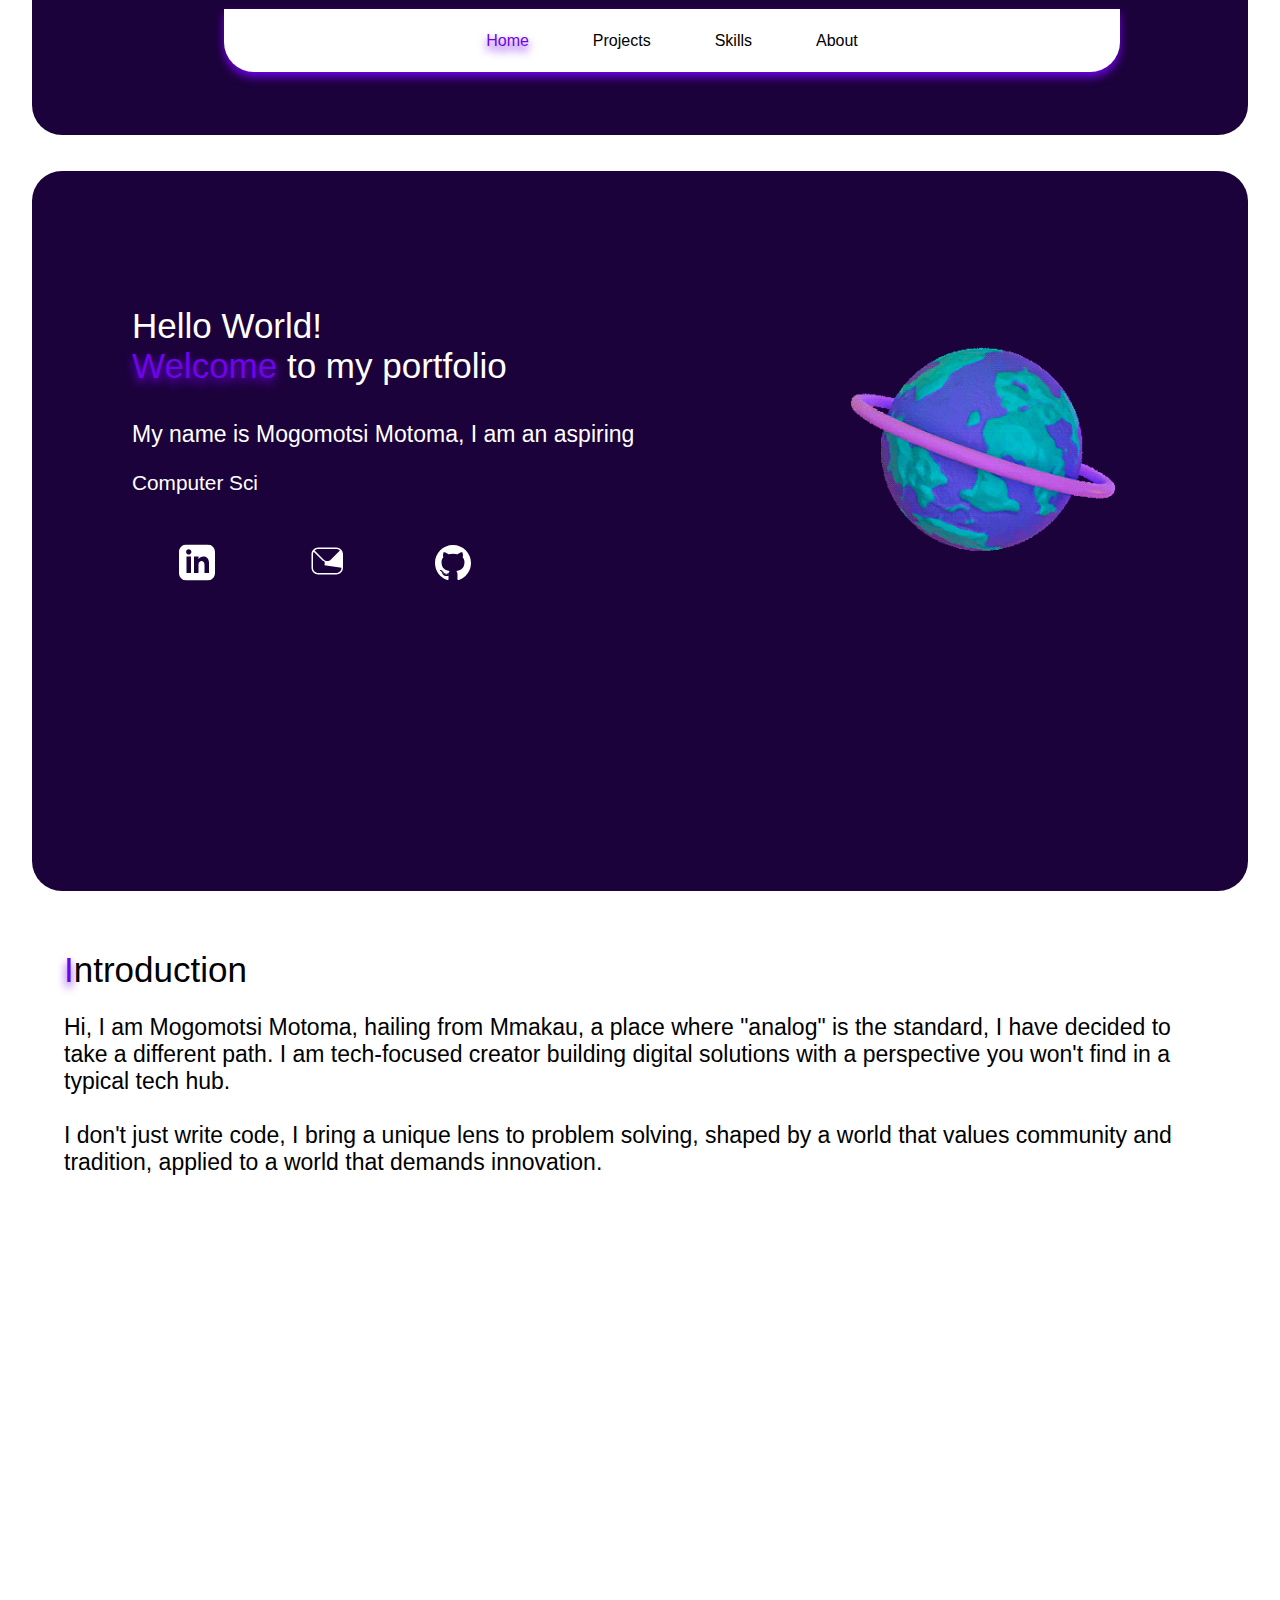
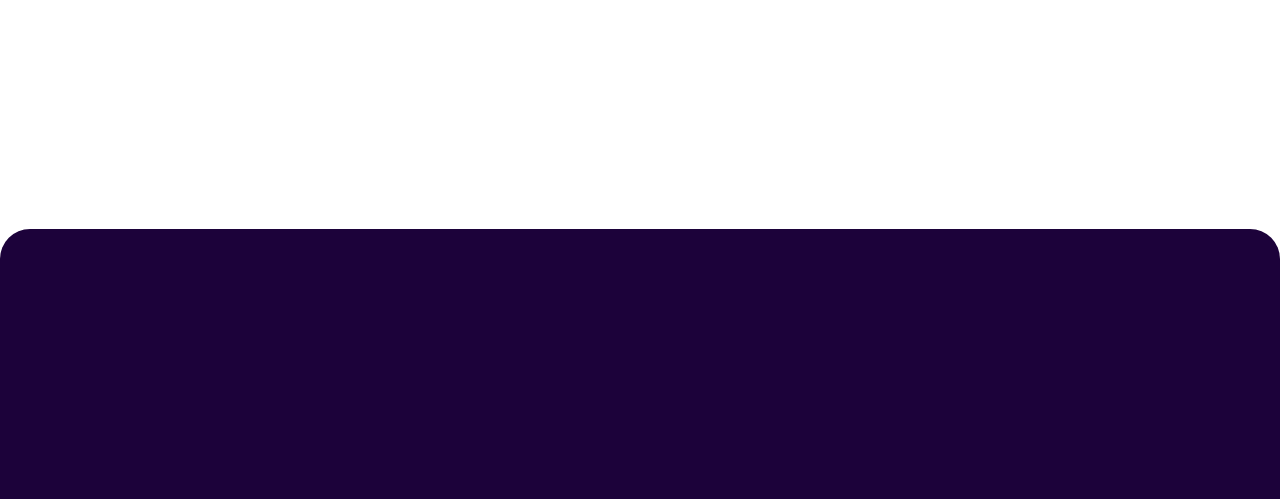
<file: index.html>
<!DOCTYPE html>
<html>

<head>
    <title></title>
    <meta name="viewport" content="width=device-width, initial-scale=1" />
    <link rel="stylesheet" href="style.css">
</head>

<body>
    <header>
        <div class="navbar">
            <table>
                <tr>
                    <td><a href="#"><span class="glow">Home</span></a></td>
                    <td><a href="Projects.html">Projects</a></td>
                    <td><a href="Skills.html">Skills</a></td>
                    <td><a href="About.html">About</a></td>
                </tr>
            </table>
        </div>


    </header>
    <br />
    <br />
    <div class="intro">
        <div style="display: flex;">
            <div style="flex: 2;">
                <p class="h1">
                    Hello World! <br />
                    <span class="glow">Welcome</span> to my portfolio

                </p>

                <p style="font-weight: 100;">
                    My name is Mogomotsi Motoma, I am an aspiring
                <div id="text" class="typing-text">
                </div>
                </p>
                <br />
                <div class="socials">
                    <table>
                        <tr>
                            <!--linkedin-->
                            <td><a href="https://www.linkedin.com/in/mogomotsi-motoma-1469312b0/" target="_blank">
                                    <svg xmlns="http://www.w3.org/2000/svg" width="50" height="50" viewBox="0 0 24 24"
                                        fill="black">
                                        <path
                                            d="M19 0h-14c-2.761 0-5 2.239-5 5v14c0 2.761 2.239 5 5 5h14c2.762 0 5-2.239 5-5v-14c0-2.761-2.238-5-5-5zm-11 19h-3v-11h3v11zm-1.5-12.268c-.966 0-1.75-.79-1.75-1.764s.784-1.764 1.75-1.764 1.75.79 1.75 1.764-.783 1.764-1.75 1.764zm13.5 12.268h-3v-5.604c0-3.368-4-3.113-4 0v5.604h-3v-11h3v1.765c1.396-2.586 7-2.777 7 2.476v6.759z" />
                                    </svg>
                                </a>
                            </td>

                            <td><!--email-->
                                <a href="mailto:2898909@students.wits.ac.za" target="_blank">
                                    <?xml version="1.0" encoding="UTF-8"?>
                                    <svg xmlns="http://www.w3.org/2000/svg" id="Layer_1" data-name="Layer 1"
                                        viewBox="0 0 24 24" width="50" height="50">
                                        <path
                                            d="M19.5,2H7.5c-2.49,0-4.5,2.01-4.5,4.5V15.5c0,2.49,2.01,4.5,4.5,4.5h12c2.49,0,4.5-2.01,4.5-4.5V6.5c0-2.49
                                        -2.01-4.5-4.5-4.5Zm0,1c.95,0,1.82,.38,2.45,1l-5.97,5.97c-1.37,1.37-3.58,1.37-4.95,0L5.05,4c.63-.62,1.5-1,2.45-1h
                                        12Zm3.5,12.5c0,1.93-1.57,3.5-3.5,3.5H7.5c-1.93,0-3.5-1.57-3.5-3.5V6.5c0-.62,.16-1.19,.44-1.7l5.88,5.88c.88,.88,2
                                        .03,1.32,3.18,1.32s2.3-.44,3.18-1.32l5.88-5.88c.28,.5,.44,1.08,.44,1.7V15.5Zm-5,7c0,.28-.22,.5-.5,.5H4.5c-2.48,0
                                        -4.5-2.02-4.5-4.5V7.5c0-.28,.22-.5,.5-.5s.5,.22,.5,.5v11c0,1.93,1.57,3.5,3.5,3.5h13c.28,0,.5,.22,.5,.5Z" />
                                    </svg>
                                </a>

                            </td>

                            <td> <a href="https://github.com/Mo06-exe" target="_blank">
                                    <!--github-->
                                    <svg xmlns="http://www.w3.org/2000/svg" xmlns:xlink="http://www.w3.org/1999/xlink"
                                        version="1.1" id="Capa_1" x="0px" y="0px" viewBox="0 0 24 24"
                                        style="enable-background:new 0 0 24 24;" xml:space="preserve" width="50"
                                        height="50">
                                        <g>
                                            <path style="fill-rule:evenodd;clip-rule:evenodd;"
                                                d="M12,0.296c-6.627,0-12,5.372-12,12c0,5.302,3.438,9.8,8.206,11.387   c0.6,0.111,0.82-0.26,0.82-0.577c0-0.286-0.011-1.231-0.016-2.234c-3.338,0.726-4.043-1.416-4.043-1.416   C4.421,18.069,3.635,17.7,3.635,17.7c-1.089-0.745,0.082-0.729,0.082-0.729c1.205,0.085,1.839,1.237,1.839,1.237   c1.07,1.834,2.807,1.304,3.492,0.997C9.156,18.429,9.467,17.9,9.81,17.6c-2.665-0.303-5.467-1.332-5.467-5.93   c0-1.31,0.469-2.381,1.237-3.221C5.455,8.146,5.044,6.926,5.696,5.273c0,0,1.008-0.322,3.301,1.23   C9.954,6.237,10.98,6.104,12,6.099c1.02,0.005,2.047,0.138,3.006,0.404c2.29-1.553,3.297-1.23,3.297-1.23   c0.653,1.653,0.242,2.873,0.118,3.176c0.769,0.84,1.235,1.911,1.235,3.221c0,4.609-2.807,5.624-5.479,5.921   c0.43,0.372,0.814,1.103,0.814,2.222c0,1.606-0.014,2.898-0.014,3.293c0,0.319,0.216,0.694,0.824,0.576   c4.766-1.589,8.2-6.085,8.2-11.385C24,5.669,18.627,0.296,12,0.296z" />
                                            <path
                                                d="M4.545,17.526c-0.026,0.06-0.12,0.078-0.206,0.037c-0.087-0.039-0.136-0.121-0.108-0.18   c0.026-0.061,0.12-0.078,0.207-0.037C4.525,17.384,4.575,17.466,4.545,17.526L4.545,17.526z" />
                                            <path
                                                d="M5.031,18.068c-0.057,0.053-0.169,0.028-0.245-0.055c-0.079-0.084-0.093-0.196-0.035-0.249   c0.059-0.053,0.167-0.028,0.246,0.056C5.076,17.903,5.091,18.014,5.031,18.068L5.031,18.068z" />
                                            <path
                                                d="M5.504,18.759c-0.074,0.051-0.194,0.003-0.268-0.103c-0.074-0.107-0.074-0.235,0.002-0.286   c0.074-0.051,0.193-0.005,0.268,0.101C5.579,18.579,5.579,18.707,5.504,18.759L5.504,18.759z" />
                                            <path
                                                d="M6.152,19.427c-0.066,0.073-0.206,0.053-0.308-0.046c-0.105-0.097-0.134-0.234-0.068-0.307   c0.067-0.073,0.208-0.052,0.311,0.046C6.191,19.217,6.222,19.355,6.152,19.427L6.152,19.427z" />
                                            <path
                                                d="M7.047,19.814c-0.029,0.094-0.164,0.137-0.3,0.097C6.611,19.87,6.522,19.76,6.55,19.665   c0.028-0.095,0.164-0.139,0.301-0.096C6.986,19.609,7.075,19.719,7.047,19.814L7.047,19.814z" />
                                            <path
                                                d="M8.029,19.886c0.003,0.099-0.112,0.181-0.255,0.183c-0.143,0.003-0.26-0.077-0.261-0.174c0-0.1,0.113-0.181,0.256-0.184   C7.912,19.708,8.029,19.788,8.029,19.886L8.029,19.886z" />
                                            <path
                                                d="M8.943,19.731c0.017,0.096-0.082,0.196-0.224,0.222c-0.139,0.026-0.268-0.034-0.286-0.13   c-0.017-0.099,0.084-0.198,0.223-0.224C8.797,19.574,8.925,19.632,8.943,19.731L8.943,19.731z" />
                                        </g>

                                    </svg>
                                </a>
                            </td>

                        </tr>
                    </table>
                </div>
            </div>
            <div style="flex: 1;">
                <img src="giphy.gif" class="globe-gif">
            </div>
        </div>

    </div>
    <br />
    <br />
    <div class="main">
        <h1 class="h1">
            <span class="glow">I</span>ntroduction
        </h1>
        <p>
            Hi, I am Mogomotsi Motoma, hailing from Mmakau, a place where "analog" is the standard, I have decided to
            take a different path. I am tech-focused creator building digital solutions with a perspective you won't
            find in a typical tech hub.
            <br />
            <br />
            I don't just write code, I bring a unique lens to problem solving, shaped by a world that values community
            and tradition, applied to a world that demands innovation.
        </p>
    </div>

    <div class="main">

    </div>
    <div class="footer">

    </div>
    <script src="script.js"></script>
</body>

</html>
</file>
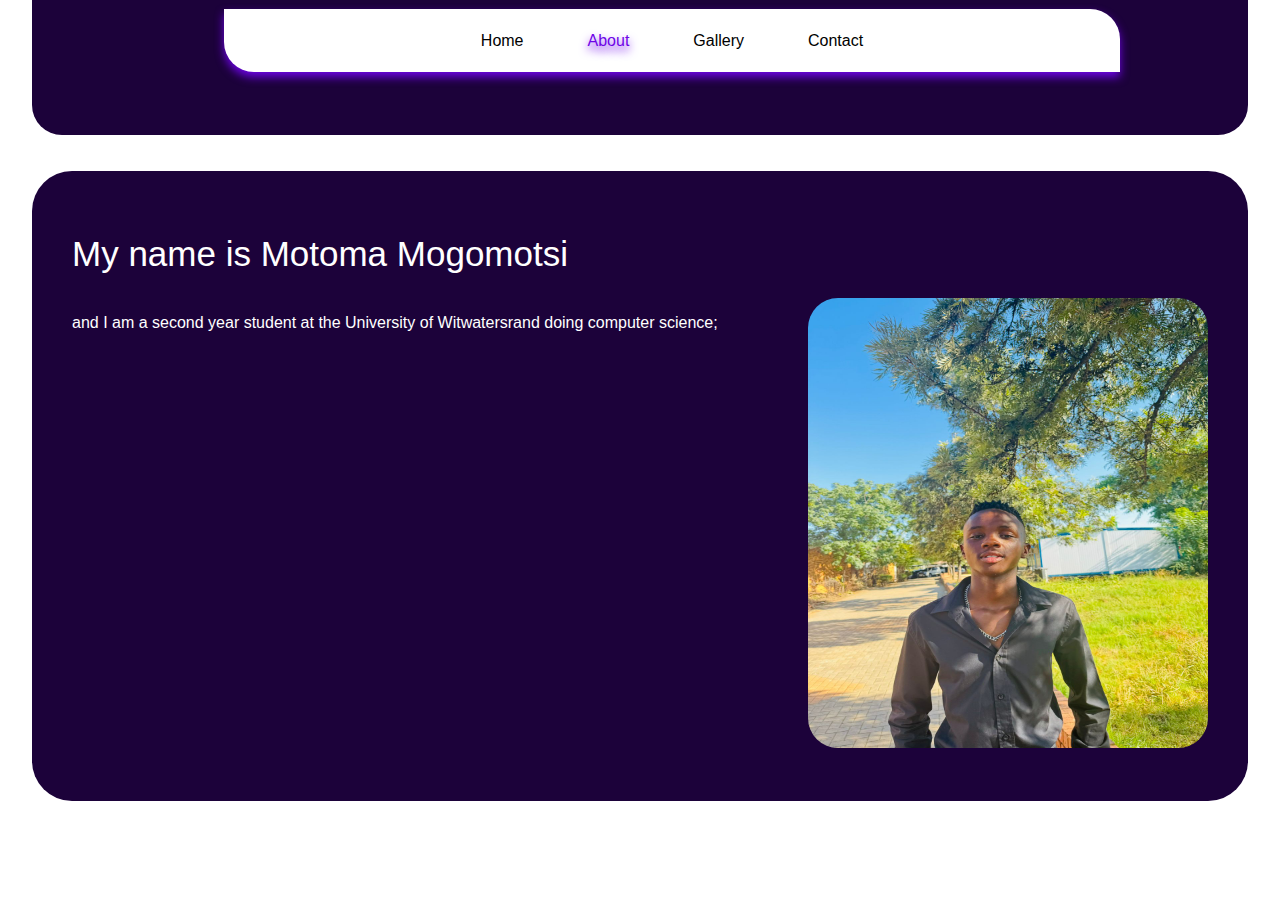
<file: About.html>
<!DOCTYPE html>
<html>
    <head>
        <title></title>
        <meta name = "viewport" content = "width=device-width, initial-scale=1" />
        <style type ="text/css">
            body {
                margin-top: 0;
                font-family: Arial, Helvetica, sans-serif;
                scroll-behavior: smooth;
            }

            .navbar {
                top: 1vh;
                float: center;
                align-items: center;
                text-align: center;
                display: flex;
                z-index: 3;
                width: 70vw;
                height: 7vh;
                background-color: white;
                position: relative;
                opacity: 1;
                justify-content: center;
                border-radius: 0 30px;
                box-shadow: 0 5px 10px rgb(110, 4, 231);
                left: 15vw;
                right: 15vw;
                scroll-behavior: smooth;
                transform: scale(1);
                transition-duration: 0.5s;
            }

            .navbar:hover {
                box-shadow: 0 5px 10px;
                transition-duration: 0.5s;
                transform: scale(1.01);
            }

            .navbar > table {
                float: center;
            }

            header {
                justify-content: center;
                align-items: center;
                background-size: cover;
                background-color: rgb(28, 2, 58);
                width: 95vw;
                height: 15vh;
                margin: 0 auto;
                box-sizing: border-box;
                border-radius: 0 0 30px 30px;
            }

            .glow {
                color: rgb(110, 4, 231);
                text-shadow: 0 5px 10px rgb(110, 4, 231);
            }

            td > a {
                text-decoration: none;
                color: black;
                padding: 30px;
                transform: scaleX(1);
                transition-duration: 0.5s;
            }

            td > a:hover {
                transform: scaleX(1.01);
                transition-duration: 0.5s;
                color: rgb(110, 4, 231);
                text-shadow: 5px 5px 10px rgb(110, 4, 231);
            }

            .abt {
                height: 70vh;
                width: 95vw;
                background-color: rgb(28, 2, 58);
                left: 1vw;
                right: 1vw;
                box-sizing: border-box;
                margin: 0 auto;
                border-radius: 40px;
                transform: scale(1);
                transition-duration: 0.5s;
                justify-content: center;
                padding: 40px;
            }

            .abt:hover {
                transform: scale(1.03);
                transition-duration: 0.5s;
                box-shadow: 0 10px 10px rgb(110, 4, 231);
            }

            .abt > img {
                float: right;
                border: none;
                width: 400px;
                height: 450px;
                border-radius: 30px;
                transition-duration: 0.5s;
                margin: 0 auto;
            }

            .abt > img:hover {
                transition-duration: 0.5s;
                box-shadow: 10px 10px 10px rgb(110, 4, 231);
            }

            .abt > h1 {
                font-size: 35px;
                font-weight: 300;
                color: white;
                align-items: center;
                vertical-align: center;
            }

            .abt > p {
                float: left;
                color: white;
                align-items: center;
                vertical-align: center;
            }

        </style>
    </head>
    <body>
        <header>
            <div class = "navbar">
                    <table>
                        <tr>
                            <td><a href = "home2.html">Home</span></a></td>
                            <td><a href = "#"><span class = "glow">About</span></a></td>
                            <td><a href = "Gallery.html">Gallery</a></td>
                            <td><a href = "Contact.html">Contact</a></td>
                        </tr>
                    </table>
            </div>
        </header>
        <br/>
        <br/>
        <div class = "abt">
            
                <h1>My name is Motoma Mogomotsi</h1>
                <p>
                    and I am a second year student at the University of Witwatersrand
                    doing computer science;
                </p>

            <img src = "IMG-20240308-WA0016.jpg">
        </div>
        <br/>
        <br/>
    </body>
</html>
</file>
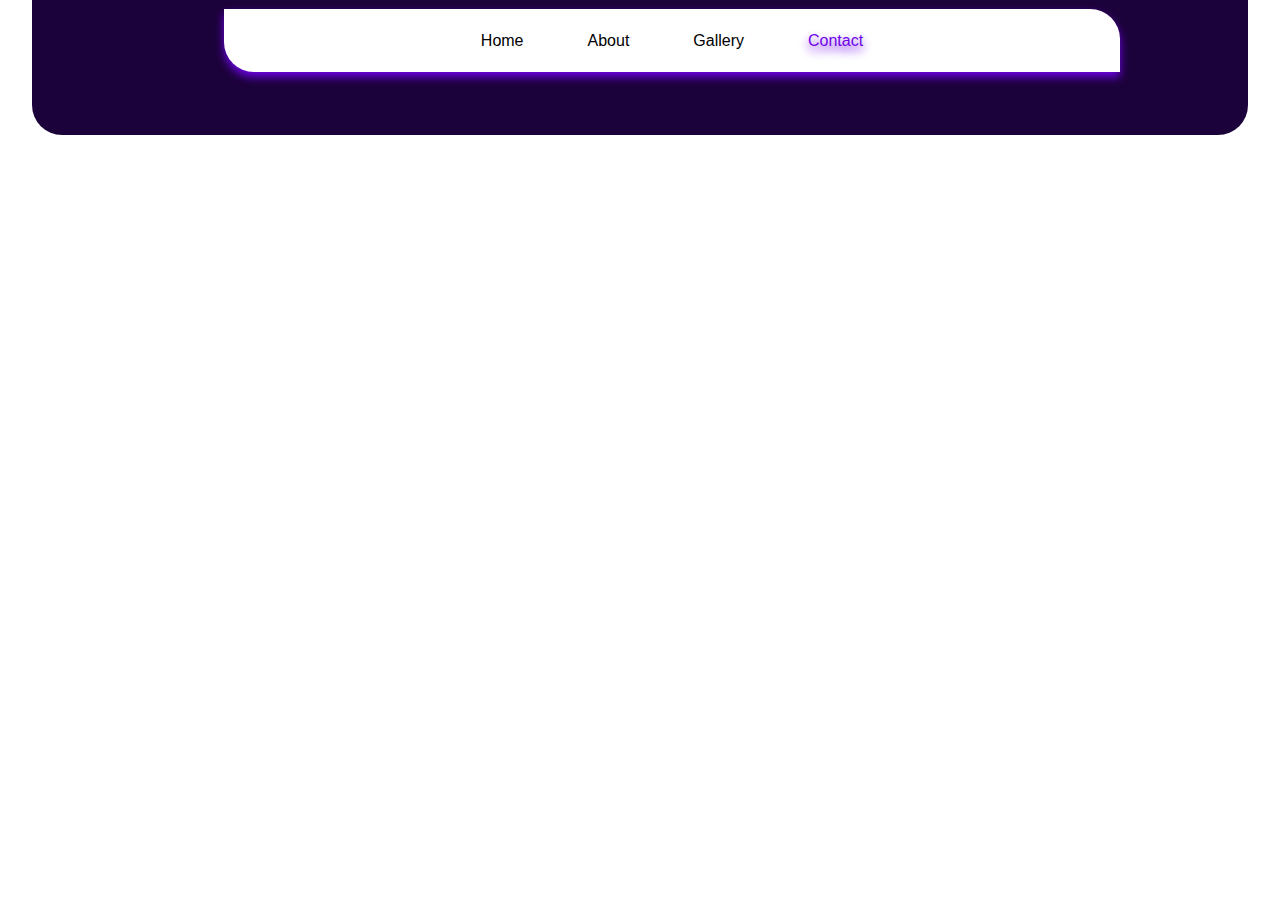
<file: Contact.html>
<!DOCTYPE html>
<html>
    <head>
        <title></title>
        <meta name = "viewport" content = "width=device-width, initial-scale=1" />
        <style type ="text/css">
            body {
                margin-top: 0;
                font-family: Arial, Helvetica, sans-serif;
                scroll-behavior: smooth;
            }

            header {
                justify-content: center;
                align-items: center;
                background-size: cover;
                background-color: rgb(28, 2, 58);
                width: 95vw;
                height: 15vh;
                margin: 0 auto;
                box-sizing: border-box;
                border-radius: 0 0 30px 30px;
            }
            
            .navbar {
                top: 1vh;
                float: center;
                align-items: center;
                text-align: center;
                display: flex;
                z-index: 3;
                width: 70vw;
                height: 7vh;
                background-color: white;
                position: relative;
                opacity: 1;
                justify-content: center;
                border-radius: 0 30px;
                box-shadow: 0 5px 10px rgb(110, 4, 231);
                left: 15vw;
                right: 15vw;
                scroll-behavior: smooth;
                transform: scale(1);
                transition-duration: 0.5s;
            }

            .navbar:hover {
                box-shadow: 0 5px 10px;
                transition-duration: 0.5s;
                transform: scale(1.01);
            }

            .navbar > table {
                float: center;
            }

            .glow {
                color: rgb(110, 4, 231);
                text-shadow: 0 5px 10px rgb(110, 4, 231);
            }

            td > a {
                text-decoration: none;
                color: black;
                padding: 30px;
                transform: scaleX(1);
                transition-duration: 0.5s;
            }

            td > a:hover {
                transform: scaleX(1.01);
                transition-duration: 0.5s;
                color: rgb(110, 4, 231);
                text-shadow: 5px 5px 10px rgb(110, 4, 231);
            }

            .main {
                animation: appear linear;
                animation-timeline: view();
                animation-range: entry 0 cover 30%;
                width: 70vw;
                height: 100vh;
                display: grid;
                grid-template-columns: 3fr 1fr;
                color: black;
                margin-left: 1vw;
                margin-right: 1vw;
            }


            @keyframes appear {
                from {
                    opacity: 0;
                    transform: scale(0.5);
                }

                to {
                    opacity: 1;
                    transform: scale(1);
                }
            }

        </style>
    </head>
    <body>
        <header>
            <div class = "navbar">
                    <table>
                        <tr>
                            <td><a href = "home2.html">Home</a></td>
                            <td><a href = "About.html">About</a></td>
                            <td><a href = "Gallery.html">Gallery</a></td>
                            <td><a href = "#"><span class = "glow">Contact</span></a></td>
                        </tr>
                    </table>
            </div>
        </header>
        <br/>
        <br/>
        <div class = "intro">
        
        </div>
    </body>
</html>
</file>
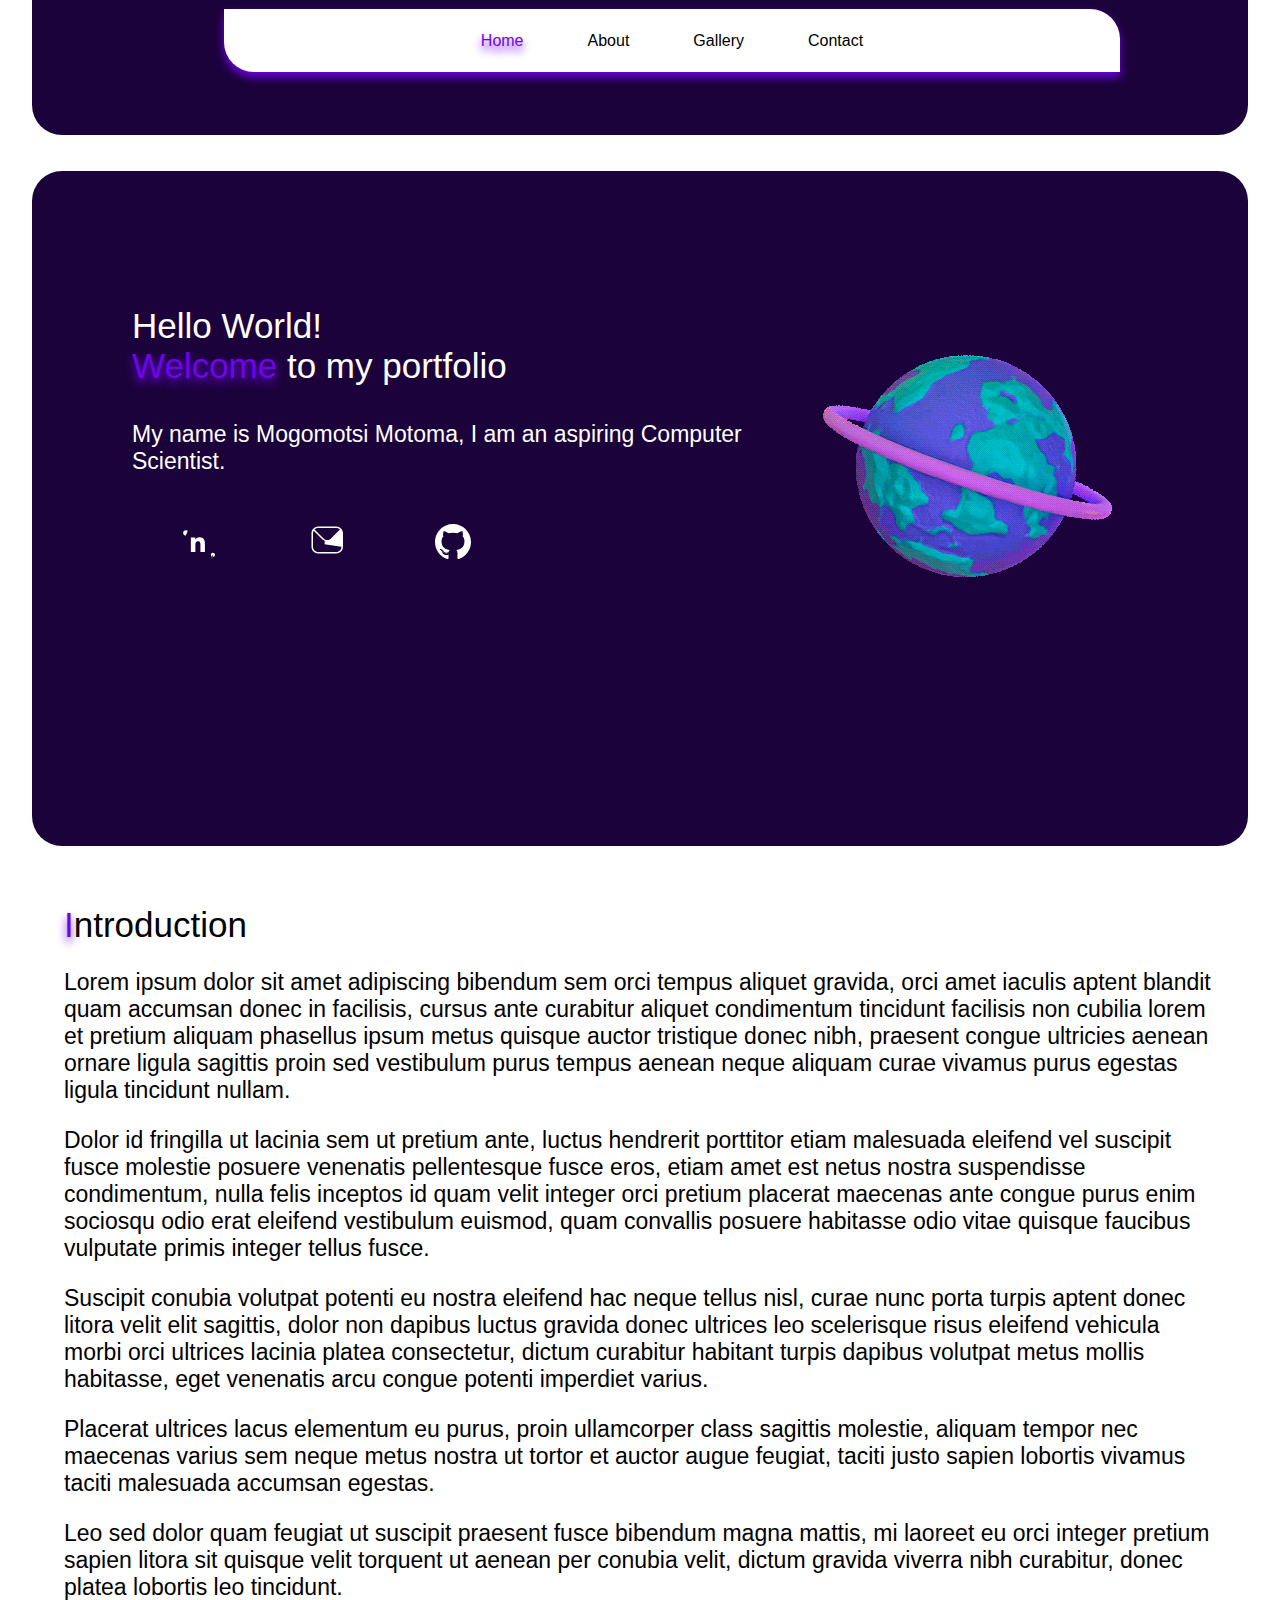
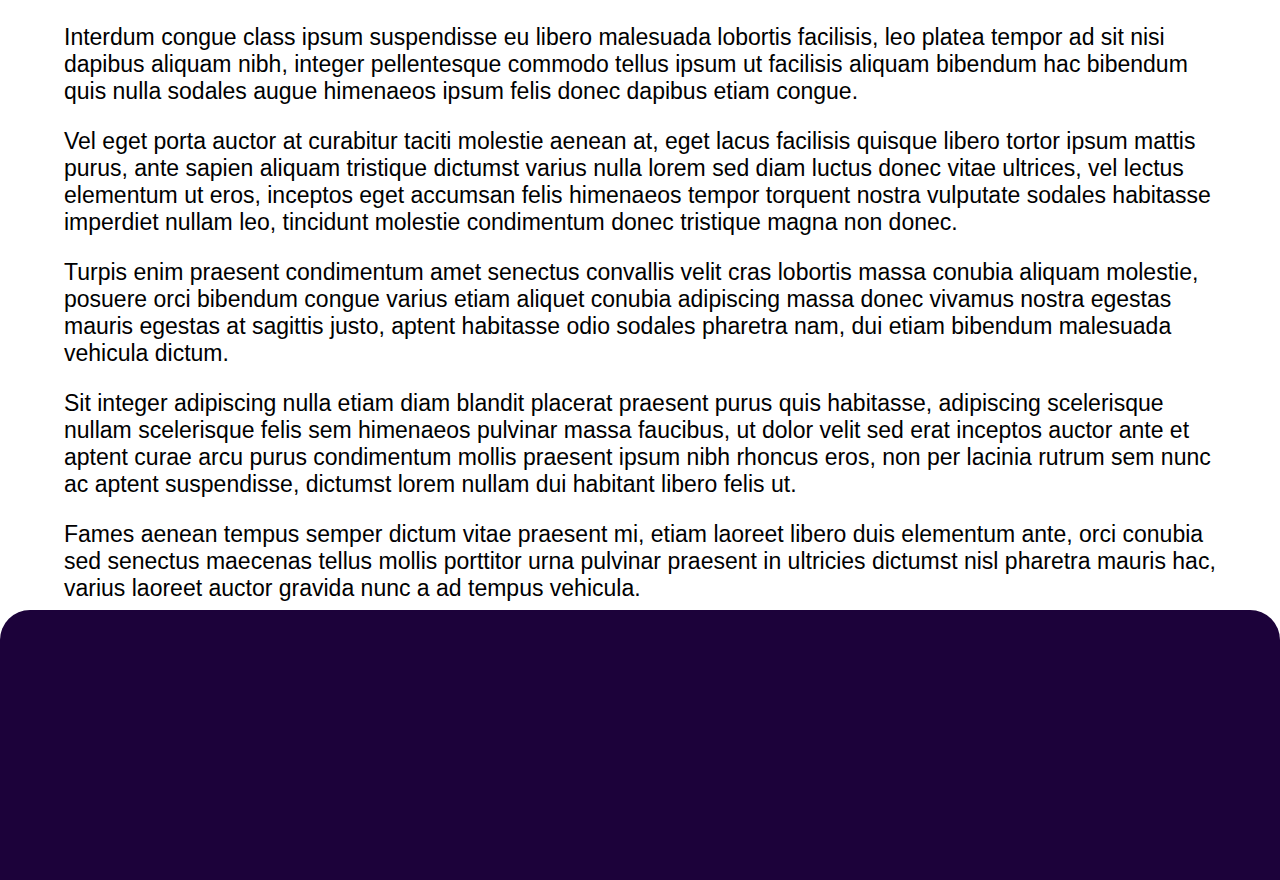
<file: home2.html>
<!DOCTYPE html>
<html>
    <head>
        <title></title>
        <meta name = "viewport" content = "width=device-width, initial-scale=1" />
        <style type ="text/css">
            body {
                margin: 0 auto;
                font-family: Arial, Helvetica, sans-serif;
                scroll-behavior: smooth;
                overflow-x: hidden;
                overflow-y: scroll;
            }
            
            .navbar {
                top: 1vh;
                float: center;
                align-items: center;
                text-align: center;
                display: flex;
                z-index: 3;
                width: 70vw;
                height: 7vh;
                background-color: white;
                position: relative;
                opacity: 1;
                justify-content: center;
                border-radius: 0 30px;
                box-shadow: 0 5px 10px rgb(110, 4, 231);
                left: 15vw;
                right: 15vw;
                scroll-behavior: smooth;
                transform: scale(1);
                transition-duration: 0.5s;
            }

            .navbar:hover {
                box-shadow: 0 5px 10px;
                transition-duration: 0.5s;
                transform: scale(1.01);
            }

            .navbar > table {
                float: center;
            }

            .intro {
                background-size: cover;
                width: 95vw;
                height: 75vh;
                padding: 100px;
                left: 0;
                right: 0;
                background-color: rgb(28, 2, 58);
                color: white;
                border-radius: 30px;
                margin: 0 auto;
                box-sizing: border-box;
                justify-content: center;
                vertical-align: center;
            }

            .h1 {
                font-size: 35px;
                font-weight: 300;
            }

            header {
                justify-content: center;
                align-items: center;
                background-size: cover;
                background-color: rgb(28, 2, 58);
                width: 95vw;
                height: 15vh;
                margin: 0 auto;
                box-sizing: border-box;
                border-radius: 0 0 30px 30px;
            }

            .glow {
                color: rgb(110, 4, 231);
                text-shadow: 0 5px 10px rgb(110, 4, 231);
            }

            td > a {
                text-decoration: none;
                color: black;
                padding: 30px;
                transform: scaleX(1);
                transition-duration: 0.5s;
            }

            td > a:hover {
                transform: scaleX(1.01);
                transition-duration: 0.5s;
                color: rgb(110, 4, 231);
                text-shadow: 5px 5px 10px rgb(110, 4, 231);
            }

            .img {
                background-image: url("#");
                background-attachment: fixed;
                background-size: cover;
                background-position: center;
                position: relative;
                height: 300px;
                width: 300px;
                z-index: 2;
                border-radius: 30px;
                margin: 0;
                margin-left: 100px;
                border: none;
            }

            .intro-content {
                font-size: 35px;
                font-weight: 300;
                color: black;
            }
            
            .button {
                border-radius: 30px;
                border: none;
                height: 50px;
                color: white;
                background-color: rgb(110, 4, 231);
                transform: scale(1);
                transition-duration: 0.5s;
            }

            .button:hover {
                color: rgb(110, 4, 231);
                background-color: white;
                transform: scale(1.05);
                transition-duration: 0.5s;
                border: 2px solid rgb(110, 4, 231);
                box-shadow: 0 5px 10px rgb(110, 4, 231);
                cursor: pointer;
            }

            .main {
                align-items: center;
                animation: appear linear;
                animation-timeline: view();
                animation-range: entry 0 cover 30%;
                width: 90vw;
                height: 75vh;
                color: black;
                margin-left: 5vw;
                margin-right: 5vw;
                justify-content: center;
                box-sizing: border-box;
            }

            @keyframes appear {
            from {
                opacity: 0.5;
                scale: 0.5;
            }

            to {
                opacity: 1;
                scale: 1;
            }

            }

            .footer {
                animation: appear linear;
                animation-timeline: view();
                animation-range: entry 0 cover 15%;
                bottom: 0vh;
                top: 70vh;
                left: 0vw;
                right: 0vw;
                height: 30vh;
                width: 100vw;
                background-color: rgb(28, 2, 58);
                margin: 0 auto;
                border-radius: 30px 30px 0 0;
                justify-content: center;
                align-items: center;
                position: relative;
            }

            p {
                font-size: 23px;
                font-weight: 10px;
            }
        
            .intro > img {
                transform: scale(3);
            }

            .socials {
                height: 5vh;
                width: 5vw;
            }

            svg {
                fill: white;
                height: 5vh;
                width: 5vw;
                transition-duration: 0.5s;
                transform: scale(0.8);
            }

            svg:hover {
                fill: rgb(110, 4, 231);
                transition-duration: 0.5s;
            }

        </style>
    </head>
    
    <body>
        <header>
            <div class = "navbar">
                    <table>
                        <tr>
                            <td><a href = "#"><span class = "glow">Home</span></a></td>
                            <td><a href = "About.html">About</a></td>
                            <td><a href = "Gallery.html">Gallery</a></td>
                            <td><a href = "Contact.html">Contact</a></td>
                        </tr>
                    </table>
            </div>
        </header>
        <br/>
        <br/>
        <div class = "intro">
            <div style="display: flex;">
                 <div style="flex: 2;">
                     <p class = "h1">
                         Hello World! <br/>
                         <span class = "glow">Welcome</span> to my portfolio
                         
                     </p>

                     <p style = "font-weight: 100;">
                        My name is Mogomotsi Motoma, I am an aspiring Computer Scientist.
                     </p>
                     <br/>
                     <div class ="socials">
                        <table>
                            <tr>
                                <td><!--linkedin-->
                                    <a href= "#">
                                        <svg xmlns="http://www.w3.org/2000/svg" xmlns:xlink="http://www.w3.org/1999/xlink" version="1.1" id="Capa_1" x="0px" y="0px" viewBox="0 0 24 24" style="enable-background:new 0 0 24 24;" xml:space="preserve" width="50" height="50">
                                            <g>
                                                <path id="Path_2525" d="M23.002,21.584h0.227l-0.435-0.658l0,0c0.266,0,0.407-0.169,0.409-0.376c0-0.008,0-0.017-0
                                                .001-0.025   c0-0.282-0.17-0.417-0.519-0.417h-0.564v1.476h0.212v-0.643h0.261L23.002,21.584z M22.577,20.774h-0.2
                                                46v-0.499h0.312   c0.161,0,0.345,0.026,0.345,0.237c0,0.242-0.186,0.262-0.412,0.262"/>
                                                <path id="Path_2520" d="M17.291,19.073h-3.007v-4.709c0-1.123-0.02-2.568-1.564-2.568c-1.566,0-1.806,1.223-1.806,
                                                2.487v4.79H7.908   V9.389h2.887v1.323h0.04c0.589-1.006,1.683-1.607,2.848-1.564c3.048,0,3.609,2.005,3.609,4.612L
                                                17.291,19.073z M4.515,8.065   c-0.964,0-1.745-0.781-1.745-1.745c0-0.964,0.781-1.745,1.745-1.745c0.964,0,1.745,0
                                                .781,1.745,1.745   C6.26,7.284,5.479,8.065,4.515,8.065L4.515,8.065 M6.018,19.073h-3.01V9.389h3.01V19.073z M18.7
                                                9,1.783H1.497   C0.68,1.774,0.01,2.429,0,3.246V20.61c0.01,0.818,0.68,1.473,1.497,1.464H18.79c0.819,0.01,1.492-0.
                                                645,1.503-1.464V3.245   c-0.012-0.819-0.685-1.474-1.503-1.463"/>
                                                <path id="Path_2526" d="M22.603,19.451c-0.764,0.007-1.378,0.633-1.37,1.397c0.007,0.764,0.633,1.378,1.397,1.37   
                                                c0.764-0.007,1.378-0.633,1.37-1.397c-0.007-0.754-0.617-1.363-1.37-1.37H22.603 M22.635,22.059   c-0.67,0.011-1.25
                                                4-0.522-1.265-1.192c-0.011-0.67,0.523-1.222,1.193-1.233c0.67-0.011,1.222,0.523,1.233,1.193   c0,0.007,0,0.013,0,
                                                0.02C23.81,21.502,23.29,22.045,22.635,22.059h-0.031"/>
                                            </g>
                                            
                                            </svg>
                                    </a>
                                </td>

                                <td><!--email-->
                                    <a href ="mailto:2898909@students.wits.ac.za" target="_blank">
                                        <?xml version="1.0" encoding="UTF-8"?>
                                    <svg xmlns="http://www.w3.org/2000/svg" id="Layer_1" data-name="Layer 1" viewBox="0 0 24 24" width="50" height="50">
                                        <path d="M19.5,2H7.5c-2.49,0-4.5,2.01-4.5,4.5V15.5c0,2.49,2.01,4.5,4.5,4.5h12c2.49,0,4.5-2.01,4.5-4.5V6.5c0-2.49
                                        -2.01-4.5-4.5-4.5Zm0,1c.95,0,1.82,.38,2.45,1l-5.97,5.97c-1.37,1.37-3.58,1.37-4.95,0L5.05,4c.63-.62,1.5-1,2.45-1h
                                        12Zm3.5,12.5c0,1.93-1.57,3.5-3.5,3.5H7.5c-1.93,0-3.5-1.57-3.5-3.5V6.5c0-.62,.16-1.19,.44-1.7l5.88,5.88c.88,.88,2
                                        .03,1.32,3.18,1.32s2.3-.44,3.18-1.32l5.88-5.88c.28,.5,.44,1.08,.44,1.7V15.5Zm-5,7c0,.28-.22,.5-.5,.5H4.5c-2.48,0
                                        -4.5-2.02-4.5-4.5V7.5c0-.28,.22-.5,.5-.5s.5,.22,.5,.5v11c0,1.93,1.57,3.5,3.5,3.5h13c.28,0,.5,.22,.5,.5Z"/></svg>
                                    </a>

                                </td>

                                <td> <a href = "https://github.com/Mo06-exe" target="_blank">
                                    <!--github-->
                                    <svg xmlns="http://www.w3.org/2000/svg" xmlns:xlink="http://www.w3.org/1999/xlink" version="1.1" id="Capa_1" x="0px" y="0px" viewBox="0 0 24 24" style="enable-background:new 0 0 24 24;" xml:space="preserve" width="50" height="50">
                                        <g>
                                            <path style="fill-rule:evenodd;clip-rule:evenodd;" d="M12,0.296c-6.627,0-12,5.372-12,12c0,5.302,3.438,9.8,8.206,11.387   c0.6,0.111,0.82-0.26,0.82-0.577c0-0.286-0.011-1.231-0.016-2.234c-3.338,0.726-4.043-1.416-4.043-1.416   C4.421,18.069,3.635,17.7,3.635,17.7c-1.089-0.745,0.082-0.729,0.082-0.729c1.205,0.085,1.839,1.237,1.839,1.237   c1.07,1.834,2.807,1.304,3.492,0.997C9.156,18.429,9.467,17.9,9.81,17.6c-2.665-0.303-5.467-1.332-5.467-5.93   c0-1.31,0.469-2.381,1.237-3.221C5.455,8.146,5.044,6.926,5.696,5.273c0,0,1.008-0.322,3.301,1.23   C9.954,6.237,10.98,6.104,12,6.099c1.02,0.005,2.047,0.138,3.006,0.404c2.29-1.553,3.297-1.23,3.297-1.23   c0.653,1.653,0.242,2.873,0.118,3.176c0.769,0.84,1.235,1.911,1.235,3.221c0,4.609-2.807,5.624-5.479,5.921   c0.43,0.372,0.814,1.103,0.814,2.222c0,1.606-0.014,2.898-0.014,3.293c0,0.319,0.216,0.694,0.824,0.576   c4.766-1.589,8.2-6.085,8.2-11.385C24,5.669,18.627,0.296,12,0.296z"/>
                                            <path d="M4.545,17.526c-0.026,0.06-0.12,0.078-0.206,0.037c-0.087-0.039-0.136-0.121-0.108-0.18   c0.026-0.061,0.12-0.078,0.207-0.037C4.525,17.384,4.575,17.466,4.545,17.526L4.545,17.526z"/>
                                            <path d="M5.031,18.068c-0.057,0.053-0.169,0.028-0.245-0.055c-0.079-0.084-0.093-0.196-0.035-0.249   c0.059-0.053,0.167-0.028,0.246,0.056C5.076,17.903,5.091,18.014,5.031,18.068L5.031,18.068z"/>
                                            <path d="M5.504,18.759c-0.074,0.051-0.194,0.003-0.268-0.103c-0.074-0.107-0.074-0.235,0.002-0.286   c0.074-0.051,0.193-0.005,0.268,0.101C5.579,18.579,5.579,18.707,5.504,18.759L5.504,18.759z"/>
                                            <path d="M6.152,19.427c-0.066,0.073-0.206,0.053-0.308-0.046c-0.105-0.097-0.134-0.234-0.068-0.307   c0.067-0.073,0.208-0.052,0.311,0.046C6.191,19.217,6.222,19.355,6.152,19.427L6.152,19.427z"/>
                                            <path d="M7.047,19.814c-0.029,0.094-0.164,0.137-0.3,0.097C6.611,19.87,6.522,19.76,6.55,19.665   c0.028-0.095,0.164-0.139,0.301-0.096C6.986,19.609,7.075,19.719,7.047,19.814L7.047,19.814z"/>
                                            <path d="M8.029,19.886c0.003,0.099-0.112,0.181-0.255,0.183c-0.143,0.003-0.26-0.077-0.261-0.174c0-0.1,0.113-0.181,0.256-0.184   C7.912,19.708,8.029,19.788,8.029,19.886L8.029,19.886z"/>
                                            <path d="M8.943,19.731c0.017,0.096-0.082,0.196-0.224,0.222c-0.139,0.026-0.268-0.034-0.286-0.13   c-0.017-0.099,0.084-0.198,0.223-0.224C8.797,19.574,8.925,19.632,8.943,19.731L8.943,19.731z"/>
                                        </g>
                                        
                                        </svg>
                                </a>
                                </td>
                                
                            </tr>
                        </table>
                     </div>
                 </div>
                 <div style="flex: 1;">
                    <img src = "giphy.gif" style="float: right;">
                 </div>
               </div>
            
        </div>
        <br/>
        <br/>
        <div class = "main">
            <h1 class ="h1">
                <span class = "glow">I</span>ntroduction
            </h1> 
            <p>Lorem ipsum dolor sit amet adipiscing bibendum sem orci tempus aliquet gravida, orci amet iaculis aptent blandit quam accumsan donec in facilisis, cursus ante curabitur aliquet condimentum tincidunt facilisis non cubilia lorem et pretium aliquam phasellus ipsum metus quisque auctor tristique donec nibh, praesent congue ultricies aenean ornare ligula sagittis proin sed vestibulum purus tempus aenean neque aliquam curae vivamus purus egestas ligula tincidunt nullam.</p>
<p>Dolor id fringilla ut lacinia sem ut pretium ante, luctus hendrerit porttitor etiam malesuada eleifend vel suscipit fusce molestie posuere venenatis pellentesque fusce eros, etiam amet est netus nostra suspendisse condimentum, nulla felis inceptos id quam velit integer orci pretium placerat maecenas ante congue purus enim sociosqu odio erat eleifend vestibulum euismod, quam convallis posuere habitasse odio vitae quisque faucibus vulputate primis integer tellus fusce.</p>
<p>Suscipit conubia volutpat potenti eu nostra eleifend hac neque tellus nisl, curae nunc porta turpis aptent donec litora velit elit sagittis, dolor non dapibus luctus gravida donec ultrices leo scelerisque risus eleifend vehicula morbi orci ultrices lacinia platea consectetur, dictum curabitur habitant turpis dapibus volutpat metus mollis habitasse, eget venenatis arcu congue potenti imperdiet varius.</p>
<p>Placerat ultrices lacus elementum eu purus, proin ullamcorper class sagittis molestie, aliquam tempor nec maecenas varius sem neque metus nostra ut tortor et auctor augue feugiat, taciti justo sapien lobortis vivamus taciti malesuada accumsan egestas.</p>
<p>Leo sed dolor quam feugiat ut suscipit praesent fusce bibendum magna mattis, mi laoreet eu orci integer pretium sapien litora sit quisque velit torquent ut aenean per conubia velit, dictum gravida viverra nibh curabitur, donec platea lobortis leo tincidunt.</p>
<p>Interdum congue class ipsum suspendisse eu libero malesuada lobortis facilisis, leo platea tempor ad sit nisi dapibus aliquam nibh, integer pellentesque commodo tellus ipsum ut facilisis aliquam bibendum hac bibendum quis nulla sodales augue himenaeos ipsum felis donec dapibus etiam congue.</p>
<p>Vel eget porta auctor at curabitur taciti molestie aenean at, eget lacus facilisis quisque libero tortor ipsum mattis purus, ante sapien aliquam tristique dictumst varius nulla lorem sed diam luctus donec vitae ultrices, vel lectus elementum ut eros, inceptos eget accumsan felis himenaeos tempor torquent nostra vulputate sodales habitasse imperdiet nullam leo, tincidunt molestie condimentum donec tristique magna non donec.</p>
<p>Turpis enim praesent condimentum amet senectus convallis velit cras lobortis massa conubia aliquam molestie, posuere orci bibendum congue varius etiam aliquet conubia adipiscing massa donec vivamus nostra egestas mauris egestas at sagittis justo, aptent habitasse odio sodales pharetra nam, dui etiam bibendum malesuada vehicula dictum.</p>
<p>Sit integer adipiscing nulla etiam diam blandit placerat praesent purus quis habitasse, adipiscing scelerisque nullam scelerisque felis sem himenaeos pulvinar massa faucibus, ut dolor velit sed erat inceptos auctor ante et aptent curae arcu purus condimentum mollis praesent ipsum nibh rhoncus eros, non per lacinia rutrum sem nunc ac aptent suspendisse, dictumst lorem nullam dui habitant libero felis ut.</p>
<p>Fames aenean tempus semper dictum vitae praesent mi, etiam laoreet libero duis elementum ante, orci conubia sed senectus maecenas tellus mollis porttitor urna pulvinar praesent in ultricies dictumst nisl pharetra mauris hac, varius laoreet auctor gravida nunc a ad tempus vehicula.</p>
            
            
        </div>
        <div class = "footer">

        </div>
    </body>
</html>
</file>
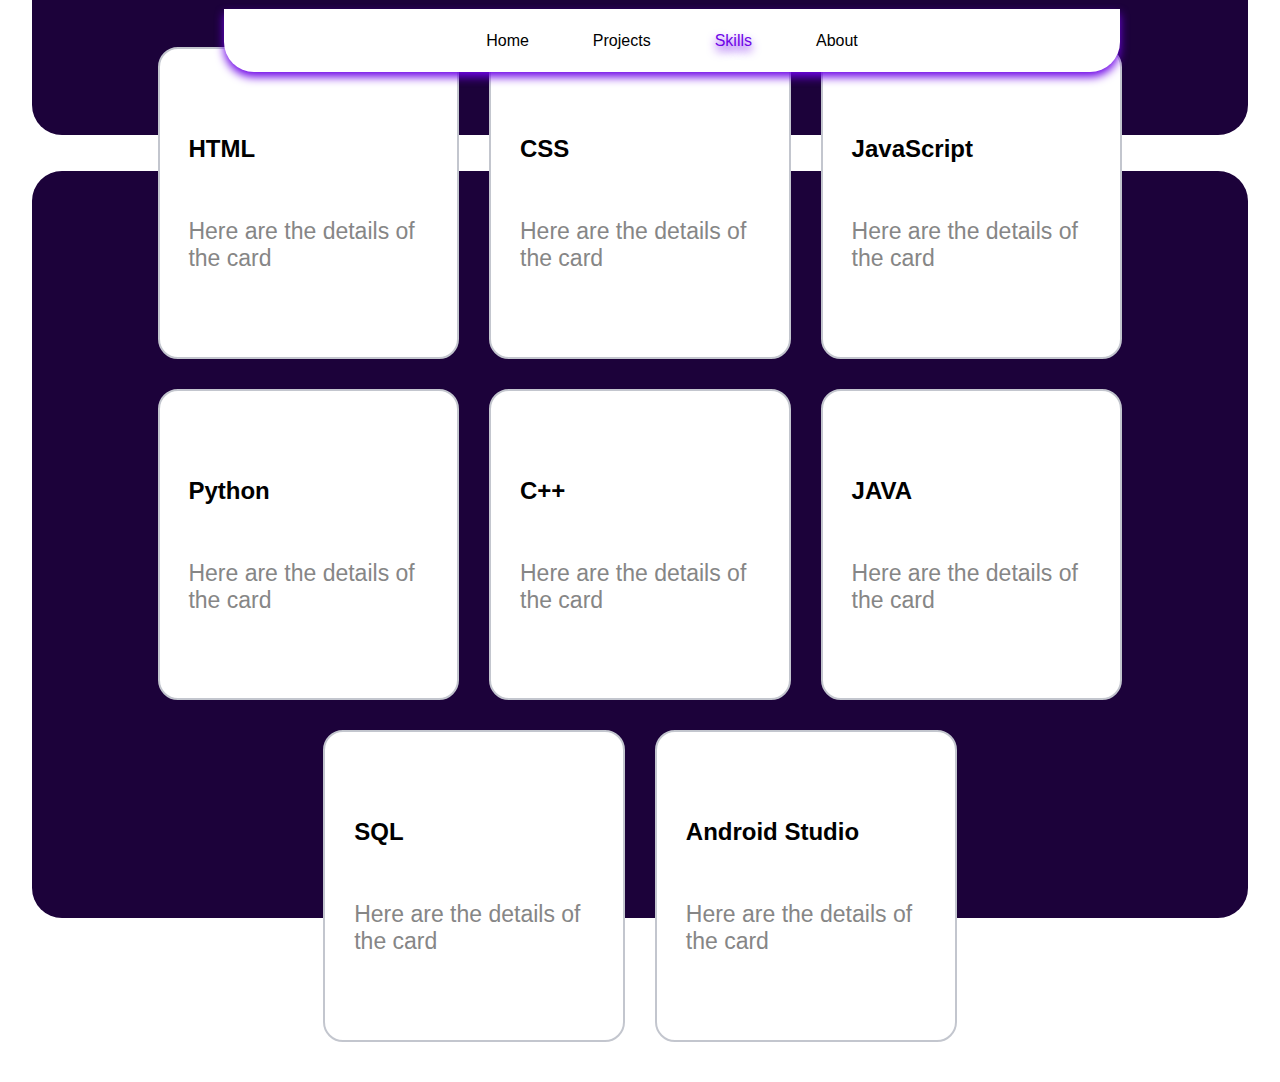
<file: Skills.html>
<!DOCTYPE html>
<html>

<head>
    <title></title>
    <meta name="viewport" content="width=device-width, initial-scale=1" />
    <link rel="stylesheet" href="style.css">
</head>

<body>
    <header>
        <div class="navbar">
            <table>
                <tr>
                    <td><a href="index.html">Home</a></td>
                    <td><a href="Projects.html">Projects</a></td>
                    <td><a href="Skills.html"><span class="glow">Skills</span></a></td>
                    <td><a href="About.html">About</a></td>
                </tr>
            </table>
        </div>
    </header>
    <br />
    <br />
    <div class="skills">
        <div class="skills-container">
            <div class="card">
                <div class="card-details">
                    <p class="text-title">HTML</p>
                    <p class="text-body">Here are the details of the card</p>
                </div>
                <button class="card-button">More info</button>
            </div>

            <div class="card">
                <div class="card-details">
                    <p class="text-title">CSS</p>
                    <p class="text-body">Here are the details of the card</p>
                </div>
                <button class="card-button">More info</button>
            </div>

            <div class="card">
                <div class="card-details">
                    <p class="text-title">JavaScript</p>
                    <p class="text-body">Here are the details of the card</p>
                </div>
                <button class="card-button">More info</button>
            </div>

            <div class="card">
                <div class="card-details">
                    <p class="text-title">Python</p>
                    <p class="text-body">Here are the details of the card</p>
                </div>
                <button class="card-button">More info</button>
            </div>

            <div class="card">
                <div class="card-details">
                    <p class="text-title">C++</p>
                    <p class="text-body">Here are the details of the card</p>
                </div>
                <button class="card-button">More info</button>
            </div>

            <div class="card">
                <div class="card-details">
                    <p class="text-title">JAVA</p>
                    <p class="text-body">Here are the details of the card</p>
                </div>
                <button class="card-button">More info</button>
            </div>

            <div class="card">
                <div class="card-details">
                    <p class="text-title">SQL</p>
                    <p class="text-body">Here are the details of the card</p>
                </div>
                <button class="card-button">More info</button>
            </div>

            <div class="card">
                <div class="card-details">
                    <p class="text-title">Android Studio</p>
                    <p class="text-body">Here are the details of the card</p>
                </div>
                <button class="card-button">More info</button>
            </div>

        </div>

    </div>
</body>

</html>
</file>
<file: style.css>
body {
    margin: 0 auto;
    font-family: Arial, Helvetica, sans-serif;
    scroll-behavior: smooth;
    overflow-x: hidden;
    overflow-y: scroll;
}

.intro {
    background-size: cover;
    width: 95vw;
    height: 80vh;
    padding: 100px;
    left: 0;
    right: 0;
    background-color: rgb(28, 2, 58);
    color: white;
    border-radius: 30px;
    margin: 0 auto;
    box-sizing: border-box;
    justify-content: center;
    vertical-align: center;
}


.h1 {
    font-size: 35px;
    font-weight: 300;
}

.glow {
    color: rgb(110, 4, 231);
    text-shadow: 0 5px 10px rgb(110, 4, 231);
}

.img {
    background-image: url("#");
    background-attachment: fixed;
    background-size: cover;
    background-position: center;
    position: relative;
    height: 300vw;
    width: 300vw;
    z-index: 2;
    border-radius: 30vw;
    margin: 0;
    margin-left: 100vw;
    border: none;
}

.intro-content {
    font-size: 35vw;
    font-weight: 300;
    color: black;
}

.button {
    border-radius: 30vw;
    border: none;
    height: 50vw;
    color: white;
    background-color: rgb(110, 4, 231);
    transform: scale(1);
    transition-duration: 0.5s;
}

.button:hover {
    color: rgb(110, 4, 231);
    background-color: white;
    transform: scale(1.05);
    transition-duration: 0.5s;
    border: 2px solid rgb(110, 4, 231);
    box-shadow: 0 5px 10px rgb(110, 4, 231);
    cursor: pointer;
}

.main {
    align-items: center;
    animation: appear linear;
    animation-timeline: view();
    animation-range: entry 0 cover 30%;
    width: 90vw;
    height: auto;
    color: black;
    margin-left: 5vw;
    margin-right: 5vw;
    justify-content: center;
    box-sizing: border-box;
}

@keyframes appear {
    from {
        opacity: 0.5;
        scale: 0.5;
    }

    to {
        opacity: 1;
        scale: 1;
    }

}

.footer {
    animation: appear linear;
    animation-timeline: view();
    animation-range: entry 0 cover 15%;
    bottom: 0vh;
    top: 70vh;
    left: 0vw;
    right: 0vw;
    height: 30vh;
    width: 100vw;
    background-color: rgb(28, 2, 58);
    margin: 0 auto;
    border-radius: 30px 30px 0 0;
    justify-content: center;
    align-items: center;
    position: relative;
}

p {
    font-size: 17px;
    font-weight: 6px;
}

@media (min-width: 780px) {
    p {
        font-size: 23px;
        font-weight: 10px;
    }
}

.profile-pic {
    width: 25vw;
    height: 55vh;
    border-radius: 30px;
    transition-duration: 1s;
}

.profile-pic:hover {
    box-shadow: 0 5px 10px rgb(110, 4, 231);
    transition-duration: 1s;
}

.socials {
    height: 5vh;
    width: 5vw;
}

svg {
    fill: white;
    height: 5vh;
    width: 5vw;
    transition-duration: 0.5s;
    transform: scale(0.8);
}

svg:hover {
    fill: rgb(110, 4, 231);
    transition-duration: 0.5s;
}

.project-card {
    display: flex;
    gap: 20vw;
    align-items: center;
    border: 1px solid #ddd;
    padding: 15px;
    margin-bottom: 20px;
    background-color: white;
}

.project-img {
    width: 200vw;
    height: auto;
    object-fit: cover;
}


@media (max-width: 600px) {
    .project-card {
        flex-direction: column;
    }

    .project-img {
        width: 100%;
    }
}

.typing-text {
    font-size: clamp(1em, 2.5vw, 1.3em);
    min-height: 1.2em;
}

.globe-gif {
    float: right;
    width: 25vw;
    height: 25vw;
}

@media (min-width: 600px) {
    .navbar {
        top: 1vh;
        float: center;
        align-items: center;
        text-align: center;
        display: flex;
        z-index: 3;
        width: 70vw;
        height: 7vh;
        background-color: white;
        position: relative;
        opacity: 1;
        justify-content: center;
        border-radius: 0 0 30px 30px;
        box-shadow: 0 5px 10px rgb(110, 4, 231);
        left: 15vw;
        right: 15vw;
        scroll-behavior: smooth;
        transform: scale(1);
        transition-duration: 0.5s;
    }

    .navbar:hover {
        box-shadow: 0 5px 10px;
        transition-duration: 0.5s;
        transform: scale(1.01);
    }

    .navbar>table {
        float: center;
    }

    header {
        justify-content: center;
        align-items: center;
        background-size: cover;
        background-color: rgb(28, 2, 58);
        width: 95vw;
        height: 15vh;
        margin: 0 auto;
        box-sizing: border-box;
        border-radius: 0 0 30px 30px;
    }

    td>a {
        text-decoration: none;
        color: black;
        padding: 30px;
        transform: scaleX(1);
        transition-duration: 0.5s;
    }

    td>a:hover {
        transform: scaleX(1.01);
        transition-duration: 0.5s;
        color: rgb(110, 4, 231);
        text-shadow: 5px 5px 10px rgb(110, 4, 231);
    }

}

.project-card>video {
    width: 100%;
    height: 35vw;
}

.card {
    width: 240px;
    height: 250px;
    border-radius: 20px;
    background-color: #fff;
    background-size: contain;
    background-repeat: no-repeat;
    position: relative;
    padding: 1.8rem;
    border: 2px solid #c3c6ce;
    transition: 0.5s ease-out;
    overflow: visible;
}


.card-details {
    color: black;
    height: 100%;
    gap: .5em;
    display: grid;
    place-content: center;
}

.card-button {
    transform: translate(-50%, 125%);
    width: 60%;
    border-radius: 1rem;
    border: none;
    background-color: rgb(110, 4, 231);
    color: #fff;
    font-size: 1rem;
    padding: .5rem 1rem;
    position: absolute;
    left: 50%;
    bottom: 0;
    opacity: 0;
    transition: 0.3s ease-out;
}

.text-body {
    color: rgb(134, 134, 134);
}

.text-title {
    font-size: 1.5em;
    font-weight: bold;
}

.card:hover {
    border-color: rgb(110, 4, 231);
    box-shadow: 0 4px 18px 0 rgba(0, 0, 0, 0.25);

}

.card:hover .card-button {
    transform: translate(-50%, 50%);
    opacity: 1;
}

.skills {
    background-size: cover;
    width: 95vw;
    height: 83vh;
    background-color: rgb(28, 2, 58);
    color: white;
    border-radius: 30px;
    margin: 0 auto;
    box-sizing: border-box;
    display: flex;
    justify-content: center;
    align-items: center;
    vertical-align: center;
}

.skills-container {
    display: flex;
    gap: 30px;
    flex-wrap: wrap;
    justify-content: center;
}

.skills-container  svg {
    fill: white;
    transition-duration: 0.5s;
    transform: scale(0.8);
}

.skills-container  svg:hover {
    fill: rgb(110, 4, 231);
    transition-duration: 0.5s;
}
</file>
